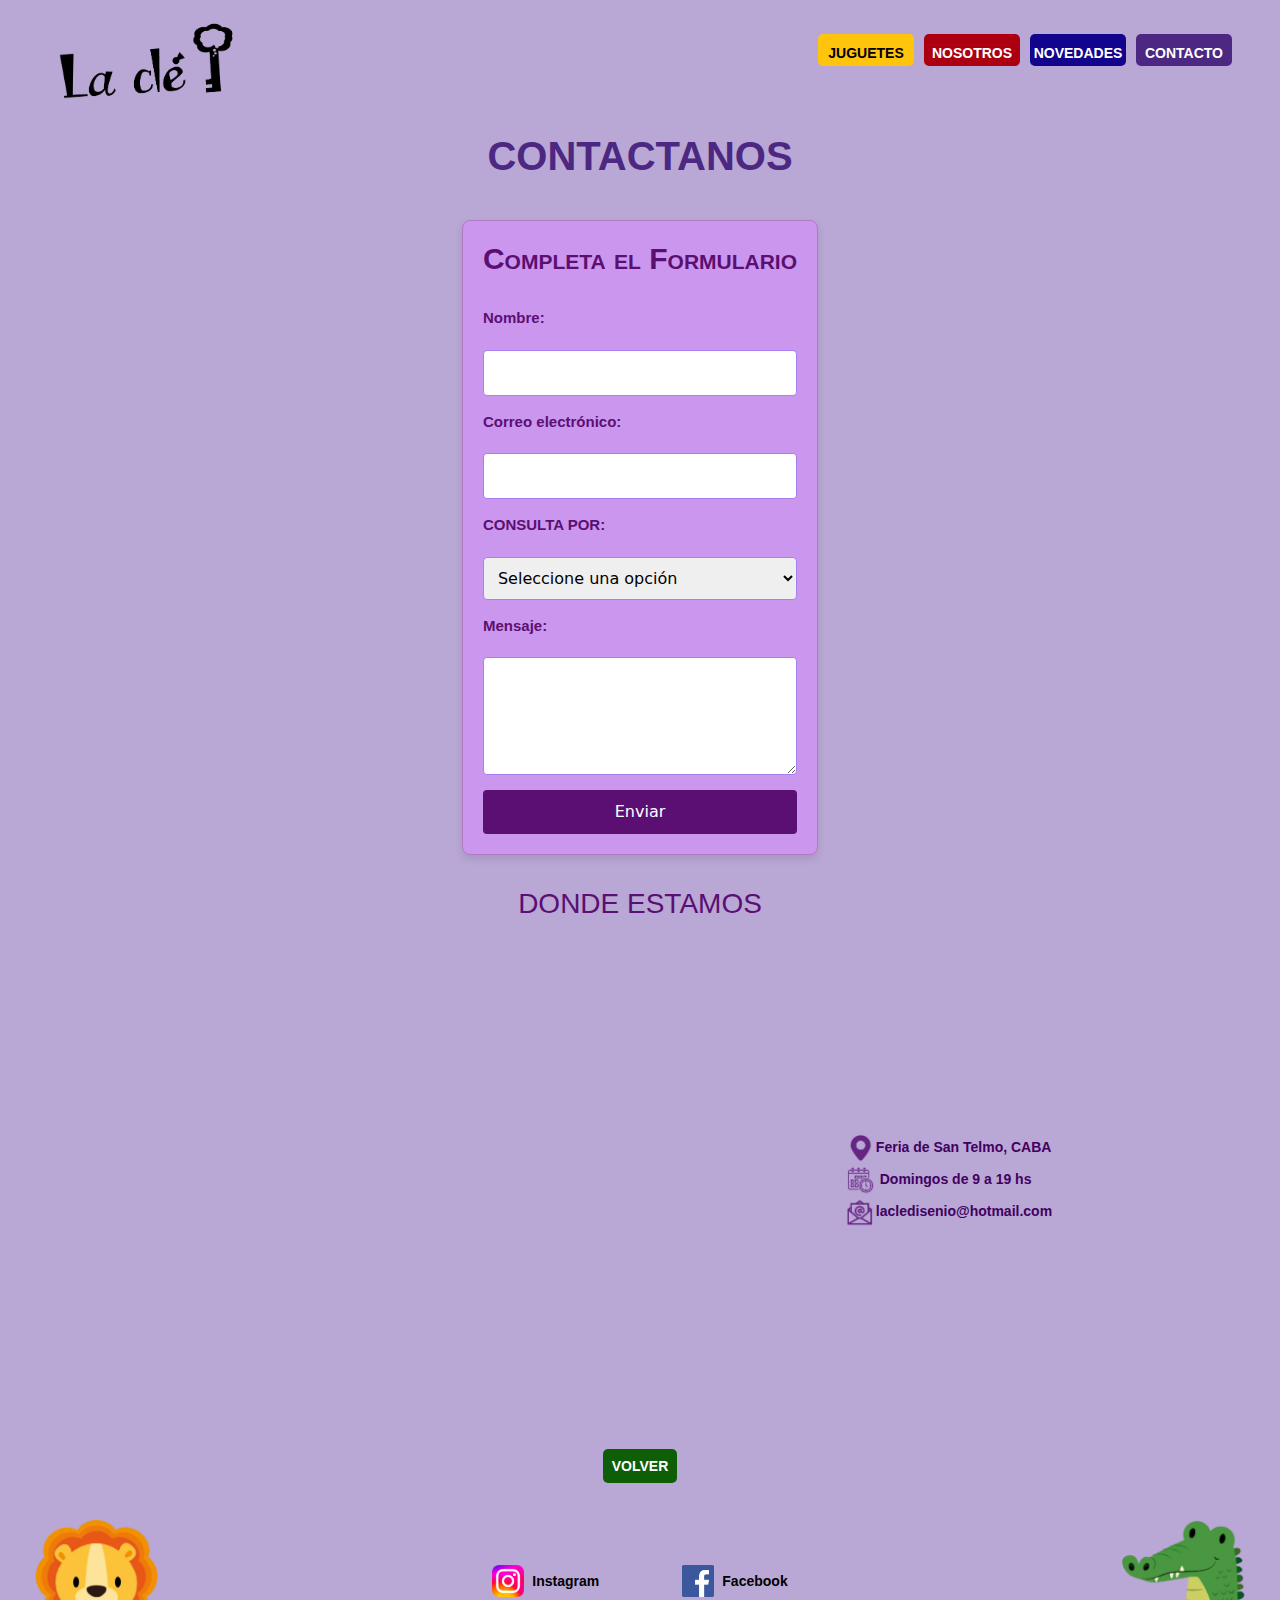
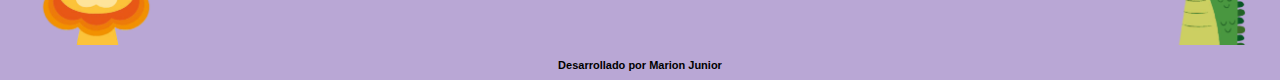
<file: pages/contacto.html>
<!DOCTYPE html>
<html lang="en">
<head>
    <meta charset="UTF-8">
    <meta name="viewport" content="width=device-width, initial-scale=1.0">
    <title>CONTACTANOS</title>
        <link href="https://cdn.jsdelivr.net/npm/bootstrap@5.3.3/dist/css/bootstrap.min.css" rel="stylesheet" integrity="sha384-QWTKZyjpPEjISv5WaRU9OFeRpok6YctnYmDr5pNlyT2bRjXh0JMhjY6hW+ALEwIH" crossorigin="anonymous">

    <link rel="stylesheet" href="../css/styles.css">

</head>
<body class="bodycontacto">
    <header>    
        <section class="header">
        <img class="logoheader" src="../imagenes/logocle.png" alt="Logo cle">
        <nav class="menuheader">
            <a class="botonjuguetes" href="./juguetes.html">JUGUETES</a>
            <a class="botonnosotros" href="./nosotros.html">NOSOTROS</a>
            <a class="botonnovedades" href="./novedades.html">NOVEDADES</a>
            <a class="botoncontacto" href="./contacto.html">CONTACTO</a>
        </nav>
        </section>
    </header>

    <main>
        <section>
            
            <h1 class="titulocontacto">CONTACTANOS</h1>
    
            <div class="container">
                <form class="form">
                    <h2 class="h2form">Completa el Formulario</h2>
                    
                    <label class="label" for="name">Nombre:</label>
                    <input class="input" type="text" id="name" name="name" required>
                    
                    <label class="label" for="email">Correo electrónico:</label>
                    <input class="input" type="email" id="email" name="email" required>
                    
                    <label class="label" for="options">CONSULTA POR:</label>
                    <select class="select" id="options" name="options" required>
                        <option value="" disabled selected>Seleccione una opción</option>
                        <option value="option1">Venta Mayorista</option>
                        <option value="option2">Venta Minorista</option>
                    </select>

                    <label class="label" for="message">Mensaje:</label>
                    <textarea class="textarea" id="message" name="message" rows="4" required></textarea>
                    

                    
                    <button class="button" type="submit">Enviar</button>
                </form>
            </div>
            <div class="subtituloubicacion"><H3>DONDE ESTAMOS</H3></div>

            <div class="containerubicacion">
            <div><iframe class="mapa"  src="https://www.google.com/maps/embed?pb=!1m18!1m12!1m3!1d3283.6963547178148!2d-58.3720913!3d-34.611838999999996!2m3!1f0!2f0!3f0!3m2!1i1024!2i768!4f13.1!3m3!1m2!1s0x95bccad4d1564455%3A0x3fd039851218327d!2sDefensa%20345%2C%20C1065AAE%20Cdad.%20Aut%C3%B3noma%20de%20Buenos%20Aires!5e0!3m2!1ses-419!2sar!4v1721516390740!5m2!1ses-419!2sar" width="600" height="450" style="border:0;" allowfullscreen="" loading="lazy" referrerpolicy="no-referrer-when-downgrade"></iframe></div>
            <div><p class="ubicacionparrafo"><img class="imagenrrss" src="../imagenes/iconoscontacto-02.png" alt="logoubicacion">Feria de San Telmo, CABA <br> <img class="imagenrrss" src="../imagenes/iconoscontacto-03.png" alt="logocalendario"> Domingos de 9 a 19 hs <br> <img class="imagenrrss" src="../imagenes/iconoscontacto_Mesa de trabajo 1.png" alt="logoemail">lacledisenio@hotmail.com</p></div>
            </div>
        
            
            <div class="vermascont2">
                <h4 class="vermas"><a class="volvertxt2" href="../index.html">VOLVER</a></h4>
                </div>  
           
        </section>


    </main>

    <footer>
     
        <div class="footercontainerindex2">
            <img class="imagenfooterjuguetes" src="../imagenes/leon.png" alt="Leon">
            <div class="spacer"></div>
            <div class="spacer"></div>
            <div class="spacer"></div>
            <div class="Instragram"><img class="imagenrrss" src="../imagenes/instagram.png" alt="LogoInstagram"><a class="textorrss" href="https://www.instagram.com/lacle.d">Instagram</a></div>
            <div class="Facebook"><img class="imagenrrss" src="../imagenes/facebook.png" alt="LogoFacebook"><a class="textorrss" href="https://www.facebook.com/lacledisenio/">Facebook</a></div>
            <div class="spacer"></div>
            <div class="spacer"></div>
            <div class="spacer"></div>
            <img class="imagenfooterjuguetes" src="../imagenes/cocodrilo.png" alt="Cocodrilo">
        </div>
              
        <div class="desarrollado2"><h5 class="h5footer"><br>Desarrollado por Marion Junior</h5></div>
   
      </footer>
</header>
<script src="https://cdn.jsdelivr.net/npm/bootstrap@5.3.3/dist/js/bootstrap.bundle.min.js" integrity="sha384-YvpcrYf0tY3lHB60NNkmXc5s9fDVZLESaAA55NDzOxhy9GkcIdslK1eN7N6jIeHz" crossorigin="anonymous"></script>

</body>
</html>
</file>
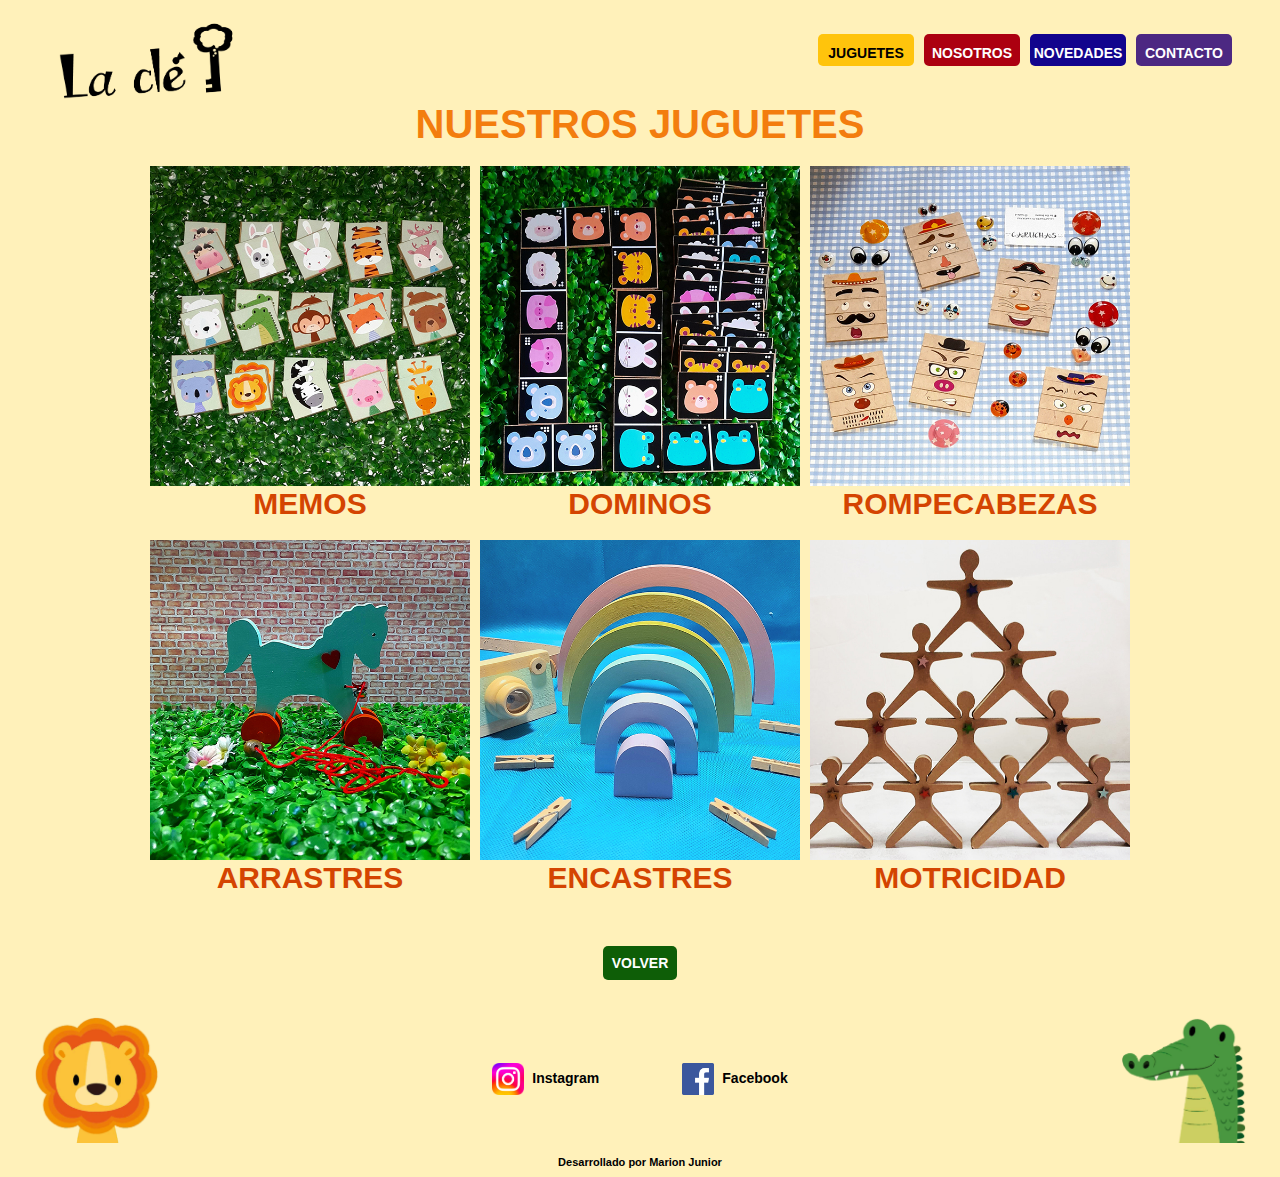
<file: pages/juguetes.html>
<!DOCTYPE html>
<html lang="en">
<head>
    <meta charset="UTF-8">
    <meta name="viewport" content="width=device-width, initial-scale=1.0">
    <title>Nuestros Juguetes</title>
    <link href="https://cdn.jsdelivr.net/npm/bootstrap@5.3.3/dist/css/bootstrap.min.css" rel="stylesheet" integrity="sha384-QWTKZyjpPEjISv5WaRU9OFeRpok6YctnYmDr5pNlyT2bRjXh0JMhjY6hW+ALEwIH" crossorigin="anonymous">

    <link rel="stylesheet" href="../css/styles.css">

</head>
<body class="bodyjuguetes">
    <header>    
        <section class="header">
        <img class="logoheader" src="../imagenes/logocle.png" alt="Logo cle">
        <nav class="menuheader">
            <a class="botonjuguetes" href="./juguetes.html">JUGUETES</a>
            <a class="botonnosotros" href="./nosotros.html">NOSOTROS</a>
            <a class="botonnovedades" href="./novedades.html">NOVEDADES</a>
            <a class="botoncontacto" href="./contacto.html">CONTACTO</a>
        </nav>
        </section>
    </header>
 <main>
  <h1 class="titulojuguetes">NUESTROS JUGUETES</h1>
  <div class="juguetescontainer">
        <div class="juguetesgrilla">
            <section><img class="fotosjuguetes" src="../imagenes/memos.jpg" alt="MEMOS"> <h2 class="titulosjuguetes"> MEMOS </h2>
            </section>
            <section><img class="fotosjuguetes" src="../imagenes/domino.jpg" alt="DOMINOS"> <h2 class="titulosjuguetes"> DOMINOS </h2>
            </section>
            <section><img class="fotosjuguetes" src="../imagenes/rompeinteractivos.jpg" alt="ROMPECABEZAS"> <h2 class="titulosjuguetes"> ROMPECABEZAS </h2>
            </section>
            <section><img class="fotosjuguetes" src="../imagenes/arrastres.jpg" alt="ARRASTRES"> <h2 class="titulosjuguetes"> ARRASTRES </h2>
            </section>
            <section><img class="fotosjuguetes" src="../imagenes/encastres.jpg" alt="ENCASTRES"> <h2 class="titulosjuguetes"> ENCASTRES </h2>
            </section>
            <section><img class="fotosjuguetes" src="../imagenes/motricidad.jpg" alt="MOTRICIDAD"> <h2 class="titulosjuguetes"> MOTRICIDAD </h2>
            </section>
        </div> 
   </div>

   <div class="vermascont2">
    <h4 class="vermas"><a class="volvertxt2" href="../index.html">VOLVER</a></h4>
    </div>

    
 </main>
 <footer>
     
    <div class="footercontainerindex2">
        <img class="imagenfooterjuguetes" src="../imagenes/leon.png" alt="Leon">
        <div class="spacer"></div>
        <div class="spacer"></div>
        <div class="spacer"></div>
        <div class="Instragram"><img class="imagenrrss" src="../imagenes/instagram.png" alt="LogoInstagram"><a class="textorrss" href="https://www.instagram.com/lacle.d">Instagram</a></div>
        <div class="Facebook"><img class="imagenrrss" src="../imagenes/facebook.png" alt="LogoFacebook"><a class="textorrss" href="https://www.facebook.com/lacledisenio/">Facebook</a></div>
        <div class="spacer"></div>
        <div class="spacer"></div>
        <div class="spacer"></div>
        <img class="imagenfooterjuguetes" src="../imagenes/cocodrilo.png" alt="Cocodrilo">
    </div>
          
    <div class="desarrollado2"><h5 class="h5footer"><br>Desarrollado por Marion Junior</h5></div>

 </footer>
 
    <script src="https://cdn.jsdelivr.net/npm/bootstrap@5.3.3/dist/js/bootstrap.bundle.min.js" integrity="sha384-YvpcrYf0tY3lHB60NNkmXc5s9fDVZLESaAA55NDzOxhy9GkcIdslK1eN7N6jIeHz" crossorigin="anonymous"></script>
     


</body>
</html>
</file>
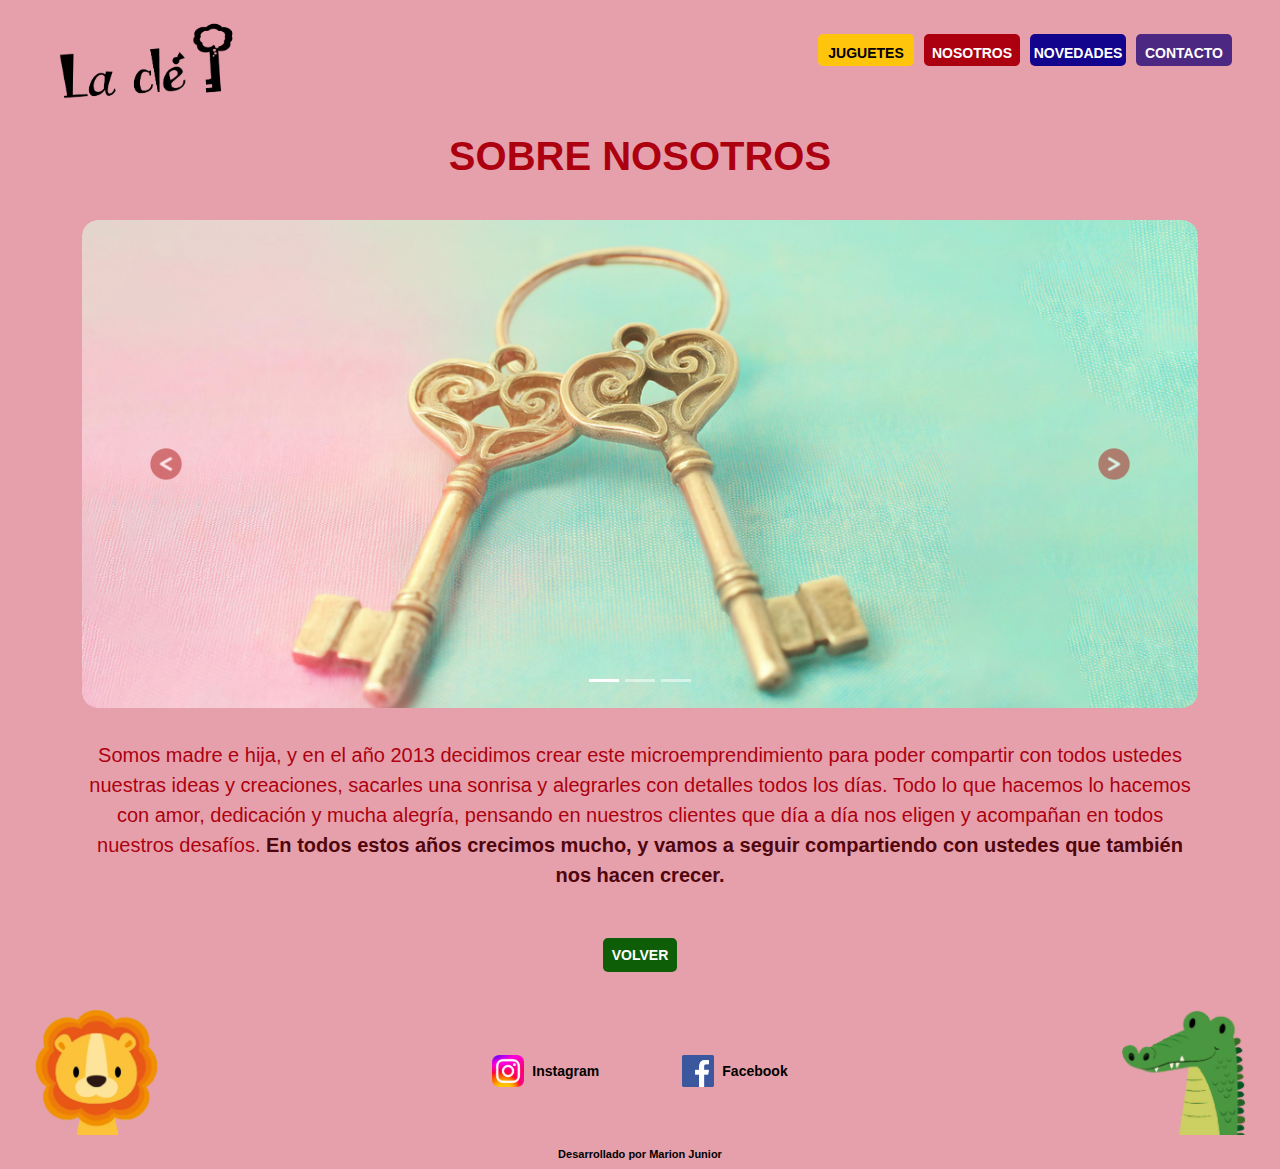
<file: pages/nosotros.html>
<!DOCTYPE html>
<html lang="en">
<head>
    <meta charset="UTF-8">
    <meta name="viewport" content="width=device-width, initial-scale=1.0">
    <title>SOBRE NOSOTROS</title>
    <link href="https://cdn.jsdelivr.net/npm/bootstrap@5.3.3/dist/css/bootstrap.min.css" rel="stylesheet" integrity="sha384-QWTKZyjpPEjISv5WaRU9OFeRpok6YctnYmDr5pNlyT2bRjXh0JMhjY6hW+ALEwIH" crossorigin="anonymous">

    <link rel="stylesheet" href="../css/styles.css">

</head>
<body class="bodynosotros">
    <header>    
        <section class="header">
        <img class="logoheader" src="../imagenes/logocle.png" alt="Logo cle">
        <nav class="menuheader">
            <a class="botonjuguetes" href="./juguetes.html">JUGUETES</a>
            <a class="botonnosotros" href="./nosotros.html">NOSOTROS</a>
            <a class="botonnovedades" href="./novedades.html">NOVEDADES</a>
            <a class="botoncontacto" href="./contacto.html">CONTACTO</a>
        </nav>
        </section>
    </header>

        <main>
        <section>
         <h1 class="titulonosotros">SOBRE NOSOTROS</h1>
         
         <div class="container text-center">
            <div class="row row-cols-1">
              <div class="col">
                <div id="carouselExampleIndicators" class="carousel slide">
                    <div class="carousel-indicators">
                      <button type="button" data-bs-target="#carouselExampleIndicators" data-bs-slide-to="0" class="active" aria-current="true" aria-label="Slide 1"></button>
                      <button type="button" data-bs-target="#carouselExampleIndicators" data-bs-slide-to="1" aria-label="Slide 2"></button>
                      <button type="button" data-bs-target="#carouselExampleIndicators" data-bs-slide-to="2" aria-label="Slide 3"></button>
                    </div>
                    <div class="carousel-inner">
                      <div class="carousel-item active">
                        <img src="../imagenes/llavesok.jpg" class="d-block w-100" alt="llaves">
                      </div>
                      <div class="carousel-item">
                        <img src="../imagenes/conjuntodejuguetes.jpg" class="d-block w-100" alt="conjunto de juguetes">
                      </div>
                      <div class="carousel-item">
                        <img src="../imagenes/piecitas.jpg" class="d-block w-100" alt="piezas de juguetes">
                      </div>
                    </div>
                    <button class="carousel-control-prev" type="button" data-bs-target="#carouselExampleIndicators" data-bs-slide="prev">
                      <span class="carousel-control-prev-icon" aria-hidden="true"><img class="imagenrrss" src="../imagenes/prev.png" alt="boton previo"></span>
                      <span class="visually-hidden">Previous</span>
                    </button>
                    <button class="carousel-control-next" type="button" data-bs-target="#carouselExampleIndicators" data-bs-slide="next"> 
                      <span class="carousel-control-next-icon" aria-hidden="true"> <img class="imagenrrss" src="../imagenes/next.png" alt="boton next"></span>
                      <span class="visually-hidden">Next</span>
                    </button>
                  </div>
              </div>
              <div class="col"><p class="parrafonosotros">Somos madre e hija, y en el año 2013 decidimos crear este microemprendimiento para poder compartir con todos ustedes nuestras ideas y creaciones, sacarles una sonrisa y alegrarles con detalles todos los días. Todo lo que hacemos lo hacemos con amor, dedicación y mucha alegría, pensando en nuestros clientes que día a día nos eligen y acompañan en todos nuestros desafíos. <span class="ultimafrase">En todos estos años crecimos mucho, y vamos a seguir compartiendo con ustedes que también nos hacen crecer.</span></p></div>

            </div>
          </div>
          <div class="vermascont2">
            <h4 class="vermas"><a class="volvertxt2" href="../index.html">VOLVER</a></h4>
            </div>

        </section> 
        </main>
        <footer>
     
            <div class="footercontainerindex2">
                <img class="imagenfooterjuguetes" src="../imagenes/leon.png" alt="Leon">
                <div class="spacer"></div>
                <div class="spacer"></div>
                <div class="spacer"></div>
                <div class="Instragram"><img class="imagenrrss" src="../imagenes/instagram.png" alt="LogoInstagram"><a class="textorrss" href="https://www.instagram.com/lacle.d">Instagram</a></div>
                <div class="Facebook"><img class="imagenrrss" src="../imagenes/facebook.png" alt="LogoFacebook"><a class="textorrss" href="https://www.facebook.com/lacledisenio/">Facebook</a></div>
                <div class="spacer"></div>
                <div class="spacer"></div>
                <div class="spacer"></div>
                <img class="imagenfooterjuguetes" src="../imagenes/cocodrilo.png" alt="Cocodrilo">
            </div>
                  
            <div class="desarrollado2"><h5 class="h5footer"><br>Desarrollado por Marion Junior</h5></div>
       
          </footer>
        
<script src="https://cdn.jsdelivr.net/npm/bootstrap@5.3.3/dist/js/bootstrap.bundle.min.js" integrity="sha384-YvpcrYf0tY3lHB60NNkmXc5s9fDVZLESaAA55NDzOxhy9GkcIdslK1eN7N6jIeHz" crossorigin="anonymous"></script>
       
        
</body>
</html>
</file>
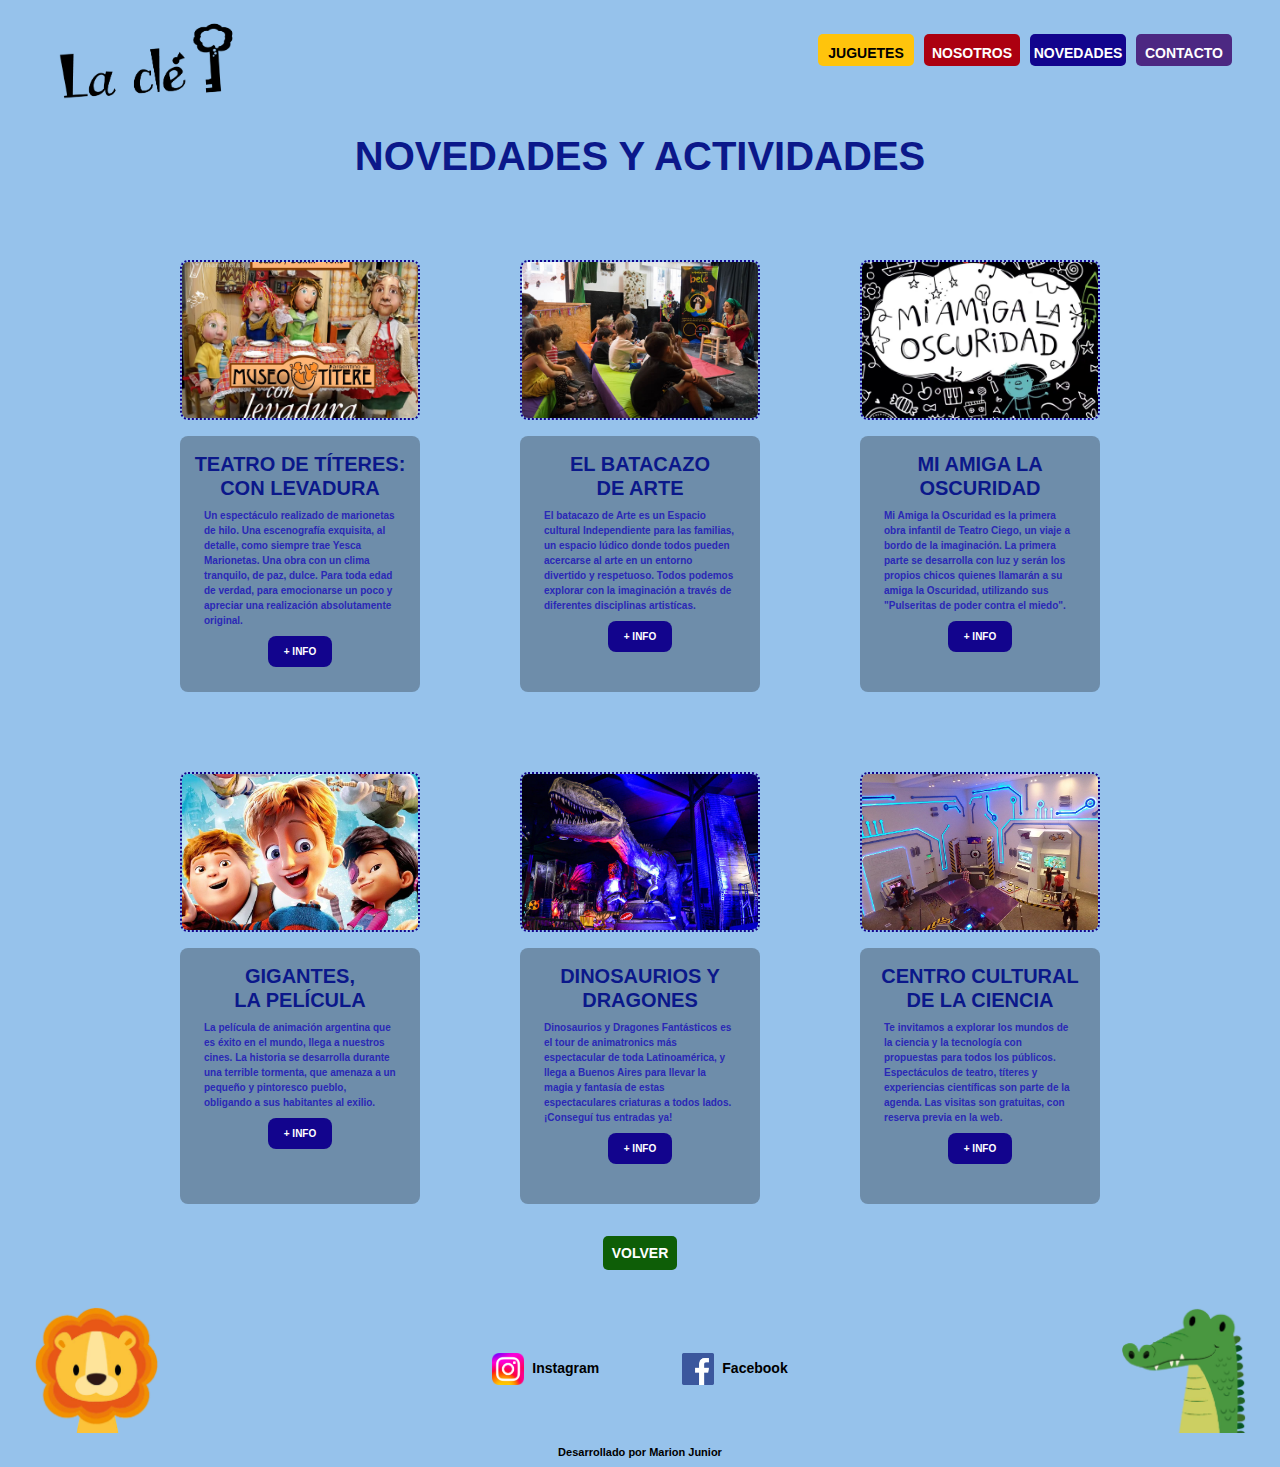
<file: pages/novedades.html>
<!DOCTYPE html>
<html lang="en">
<head>
    <meta charset="UTF-8">
    <meta name="viewport" content="width=device-width, initial-scale=1.0">
    <title>NOVEDADES</title>
    <link href="https://cdn.jsdelivr.net/npm/bootstrap@5.3.3/dist/css/bootstrap.min.css" rel="stylesheet" integrity="sha384-QWTKZyjpPEjISv5WaRU9OFeRpok6YctnYmDr5pNlyT2bRjXh0JMhjY6hW+ALEwIH" crossorigin="anonymous">
    <link rel="stylesheet" href="../css/styles.css">

</head>
<body class="bodynovedades">
    <header>    
        <section class="header">
        <img class="logoheader" src="../imagenes/logocle.png" alt="Logo cle">
        <nav class="menuheader">
            <a class="botonjuguetes" href="./juguetes.html">JUGUETES</a>
            <a class="botonnosotros" href="./nosotros.html">NOSOTROS</a>
            <a class="botonnovedades" href="./novedades.html">NOVEDADES</a>
            <a class="botoncontacto" href="./contacto.html">CONTACTO</a>
        </nav>
        </section>
    </header>

        <main>
       
           <h1 class="titulonovedades">NOVEDADES Y ACTIVIDADES</h1>
           <section class="linkcontainer">
             <article class="articlenovedades">
                <img class="imagenlink" src="../imagenes/imglink1.jpg" alt="conlevadura"><div class="contenedortituloparrafo"><h2 class="subtitulolink">TEATRO DE TÍTERES: <br> CON LEVADURA</h2> <p class="parrafolink">Un espectáculo realizado de marionetas de hilo. Una escenografía exquisita, al detalle, como siempre trae Yesca Marionetas. Una obra con un clima tranquilo, de paz, dulce. Para toda edad de verdad, para emocionarse un poco y apreciar una realización absolutamente original.</p> <div class="contenedorbtn"><button class="btnlink"  onclick="window.open('https://publico.alternativateatral.com/obra35234-con-levadura', '_blank');">+ INFO</button></div></div>
             </article>
             <article class="articlenovedades">
                <img class="imagenlink" src="../imagenes/imglink2.jpg" alt="batacazoarte"><div class="contenedortituloparrafo"><h2 class="subtitulolink">EL BATACAZO <br> DE ARTE</h2> <p class="parrafolink">El batacazo de Arte es un Espacio cultural Independiente para las familias, un espacio lúdico donde todos pueden acercarse al arte en un entorno divertido y respetuoso. Todos podemos explorar con la imaginación a través de diferentes disciplinas artistícas.</p> <div class="contenedorbtn"><button class="btnlink" onclick="window.open('https://linktr.ee/batacazodearte', '_blank');">+ INFO</button></div></div>
             </article>
             <article class="articlenovedades">
                <img class="imagenlink" src="../imagenes/imglink3.jpg" alt="amigaoscuridad"><div class="contenedortituloparrafo"><h2 class="subtitulolink">MI AMIGA LA OSCURIDAD</h2> <p class="parrafolink">Mi Amiga la Oscuridad es la primera obra infantil de Teatro Ciego, un viaje a bordo de la imaginación. La primera parte se desarrolla con luz y serán los propios chicos quienes llamarán a su amiga la Oscuridad, utilizando sus "Pulseritas de poder contra el miedo".</p> <div class="contenedorbtn"><button class="btnlink" onclick="window.open('https://teatrociego.boleteria.online/entradas-infantil/mi-amiga-la-oscuridad-en-teatro-ciego-palermo', '_blank');">+ INFO</button></div></div>
             </article>
             <article class="articlenovedades">
                <img class="imagenlink" src="../imagenes/imglink4.jpeg" alt="gigantespelicula"><div class="contenedortituloparrafo"><h2 class="subtitulolink">GIGANTES, <br> LA PELÍCULA</h2> <p class="parrafolink">La película de animación argentina que es éxito en el mundo, llega a nuestros cines. La historia se desarrolla durante una terrible tormenta, que amenaza a un pequeño y pintoresco pueblo, obligando a sus habitantes al exilio.</p> <div class="contenedorbtn"><button class="btnlink" onclick="window.open('https://www.instagram.com/gigantes.lapelicula/p/C-acq_5xikm/', '_blank');">+ INFO</button></div></div>
             </article>
             <article class="articlenovedades">
                <img class="imagenlink" src="../imagenes/imglink5.jpeg" alt="dinosauriosydragones"><div class="contenedortituloparrafo"><h2 class="subtitulolink">DINOSAURIOS Y <br> DRAGONES </h2> <p class="parrafolink">Dinosaurios y Dragones Fantásticos es el tour de animatronics más espectacular de toda Latinoamérica, y llega a Buenos Aires  para llevar la magia y fantasía de estas espectaculares criaturas a todos lados. ¡Conseguí tus entradas ya!</p> <div class="contenedorbtn"><button class="btnlink" onclick="window.open('https://feverup.com/m/176650?srsltid=AfmBOor1lg2UBEGzlDd02FGXRVk8lxFYAZt9A3qltlAmcq8EpPCUtyCv', '_blank');">+ INFO</button></div></div>
             </article>
             <article class="articlenovedades">
                <img class="imagenlink" src="../imagenes/imglink6.jpg" alt="ccdelaciencia"><div class="contenedortituloparrafo"><h2 class="subtitulolink">CENTRO CULTURAL <br> DE LA CIENCIA</h2> <p class="parrafolink">Te invitamos a explorar los mundos de la ciencia y la tecnología con propuestas para todos los públicos. Espectáculos de teatro, títeres y experiencias científicas son parte de la agenda. Las visitas son gratuitas, con reserva previa en la web.</p> <div class="contenedorbtn"><button class="btnlink" onclick="window.open('https://c3.jefatura.gob.ar/', '_blank');">+ INFO</button></div></div>
             </article>

            

        </section> 
        <div class="vermascont2">
         <h4 class="vermas"><a class="volvertxt2" href="../index.html">VOLVER</a></h4>
         </div>  
      </main>

        

     
     <footer>
     
     <div class="footercontainerindex2">
         <img class="imagenfooterjuguetes" src="../imagenes/leon.png" alt="Leon">
         <div class="spacer"></div>
         <div class="spacer"></div>
         <div class="spacer"></div>
         <div class="Instragram"><img class="imagenrrss" src="../imagenes/instagram.png" alt="LogoInstagram"><a class="textorrss" href="https://www.instagram.com/lacle.d">Instagram</a></div>
         <div class="Facebook"><img class="imagenrrss" src="../imagenes/facebook.png" alt="LogoFacebook"><a class="textorrss" href="https://www.facebook.com/lacledisenio/">Facebook</a></div>
         <div class="spacer"></div>
         <div class="spacer"></div>
         <div class="spacer"></div>
         <img class="imagenfooterjuguetes" src="../imagenes/cocodrilo.png" alt="Cocodrilo">
     </div>
           
     <div class="desarrollado2"><h5 class="h5footer"><br>Desarrollado por Marion Junior</h5></div>

   </footer>

    <script src="https://cdn.jsdelivr.net/npm/bootstrap@5.3.3/dist/js/bootstrap.bundle.min.js" integrity="sha384-YvpcrYf0tY3lHB60NNkmXc5s9fDVZLESaAA55NDzOxhy9GkcIdslK1eN7N6jIeHz" crossorigin="anonymous"></script>

</body>
</html>
</file>
<file: css/styles.css>
* {
 scroll-behavior: smooth;
}

.bodyindex {
    background-color: #95ceac;
}

a {
    text-decoration: none;
}

.header {
    display: flex;
    align-items: center;
    justify-content: space-between;
    margin-right: 3rem;
    margin-left: 3rem;
}


.logoheader {
    width: 200px;
    height: 100px;
    position: relative;
    top: 10px;
    bottom: 30px;

}

.menuheader {
    display: flex;
    flex-wrap: wrap;
    cursor: pointer;
    justify-content: center;
    align-self: center;
    gap: 10px;

}

.botonjuguetes {
    background-color:#ffc40c;
    width: 6rem;
    height: 2rem;
    font-family: "Quicksand", sans-serif;
    font-weight: 600;
    font-size: 14px;
    text-align: center;
    color: #000000;
    padding-top: 9px;
    border-radius: 5px;

}

.botonjuguetes:hover {
        background-color:#fff1ba;
}

.botonnosotros {
    background-color:#ac0010;
    width: 6rem;
    height: 2rem;
    font-family: "Quicksand", sans-serif;
    font-weight: 600;
    font-size: 14px;
    text-align: center;
    color: #FFFFFF;
    padding-top: 9px;
    border-radius: 5px;
}
.botonnosotros:hover {
    background-color:#e6a0ab;;
}

.botonnovedades {
    background-color:#12048d;
    width: 6rem;
    height: 2rem;
    font-family: "Quicksand", sans-serif;
    font-weight: 600;
    font-size: 14px;
    text-align: center;
    color: #FFFFFF;
    padding-top: 9px;
    border-radius: 5px;
}
.botonnovedades:hover {
    background-color:#96c2eb;
}

.botoncontacto {
    background-color:#4c2882;
    width: 6rem;
    height: 2rem;
    font-family: "Quicksand", sans-serif;
    font-weight: 600;
    font-size: 14px;
    text-align: center;
    color: #FFFFFF;
    padding-top: 9px;
    border-radius: 5px;
}
.botoncontacto:hover {
    background-color:#b9a7d5;
}
.tituloindex {
    font-family: "Quicksand", sans-serif;
    font-optical-sizing: auto;
    font-weight: 900;
    font-size: 40px;
    text-align: center;
    color: #073820;
    margin-top: 2rem;
}

.botonseguinos {
    position: relative;
    top: 1rem;
    bottom: 1rem;
    background-color:#ffffff;
    width: 16rem;
    height: 2rem;
    font-family: "Quicksand", sans-serif;
    font-weight: 600;
    font-size: 15px;
    text-align: center;
    color: #f37d0e;
    padding-top: 8px;
    padding-right: 5px;
    padding-left: 5px;
    padding-bottom: 10px;
    border-radius: 5px;
    
}

.redestexto {
    color: #f37d0e;
}

.botonseguinosflex {
    display: flex;
    justify-content: center;
}

.presentacioncle{
    display: flex;
    flex-wrap: wrap;
    justify-content: center;
    align-items: center;
    position: relative;
    top: 2rem;
    gap: 5rem;
}

.imgsidebar {
    width: 10rem;
    border-radius: 1rem;
}
.parrafojugarindex {
    font-family: "Quicksand", sans-serif;
    font-optical-sizing: auto;
    font-weight: 600;
    font-size: 20px;
    color: #106f40;
    text-align: justify;
    width: 25rem;
    }

.jugar {
    font-family: "Quicksand", sans-serif;
    font-optical-sizing: auto;
    font-style: italic;
    color: #106f40;
}

.palabrasdestacadas {
    font-family: "Quicksand", sans-serif;
    font-optical-sizing: auto;
    font-weight: 700;
    color: #0f4429;
}

.videocle {
    border: 3px solid #246633;
    border-radius: 5px;
    width: 30rem;
}

.subtituloindex {
    font-family: "Quicksand", sans-serif;
    font-optical-sizing: auto;
    font-weight: 800;
    font-size: 30px;
position: relative;
top: 5rem;
    text-align: center;
    color: #073820;
}

.bannerjuguetes {
    display: flex;
    justify-content: center;
    position: relative;
    top: 6rem;

    flex-wrap: wrap;
}
.categoriasbannerjuguetes {
    font-family: "Quicksand", sans-serif;
    font-optical-sizing:auto;
    font-weight: 600;
    font-size: 25px;
    text-align: center;
    color: #ffffff;
    background-image: url(../imagenes/fondojuguetesindex.jpg);
    background-repeat: no-repeat;
    background-position: center;
    width: 40rem;
    padding: 1rem;
    border-radius: 1rem;
}

.categoriasbannerjuguetes:hover {
    box-shadow: 0 4px 8px rgba(0, 0, 0, 0.3);
}

.vermascont {
    display: flex;
    justify-content: center;
    position: relative;
    top:8rem;
}

.vermascont2 {
    display: flex;
    justify-content: center;
    position: relative;
    top:2rem;
}
.vermastxt {
    background-color:#ffc40c;
    width: 10rem;
    height: 2rem;
    font-family: "Quicksand", sans-serif;
    font-weight: 600;
    font-size: 12px;
    text-align: center;
    color: #000000;
    padding:9px;
    border-radius: 5px;
}

.vermastxt:hover {
    background-color: #fff1ba;
}


.bodycontacto {
    background-color: #b9a7d5;
}

.bodynosotros {
    background-color: #e6a0ab;
}

.bodynovedades {
    background-color: #96c2eb;
}

.bodyjuguetes {
    background-color: #fff1ba;
}


.footercontainerindex {
    display: flex;
    justify-content: space-between;
    align-items: center;
    padding: 2rem;
    position: relative;
    top: 10rem;
    flex-wrap: wrap;
}

.footercontainerindex2 {
    display: flex;
    justify-content: space-between;
    align-items: center;
    padding: 2rem;
    position: relative;
    top: 2rem;
    flex-wrap: wrap;
}
.redescontainer {
    display: flex;
    justify-content: space-between;
    gap: 2rem;
}

.desarrollado {
    display: flex;
    justify-content: center;
    align-items: center;
    position: relative;
    top: 10rem;
}

.desarrollado2 {
    display: flex;
    justify-content: center;
    align-items: center;

}

.h5footer {
    font-family: "Quicksand", sans-serif;
    font-weight: 600;
    font-size: 11px;
    color: #000000;   
}

.titulojuguetes {
    color: #f37d0e;
    font-family: "Quicksand", sans-serif;
    font-optical-sizing: auto;
    font-weight: 900;
    font-size: 40px;
    text-align: center;

}
.botonvolvercont {
    display: flex;
    justify-content: center;
    align-self: center;
    position: relative;

}

.botonvolver {
    background-color:#0e5e07;
    width: 10rem;
    height: 2rem;
    font-family: "Quicksand", sans-serif;
    font-weight: 600;
    font-size: 14px;
    text-align: center;
    color: #ffffff;
    padding:9px;
    border-radius: 5px;
}

.botonvolver:hover {
    background-color:#95ceac;
}

.fotosjuguetes {
    width: 100%;
    justify-self: center;
    
}

.titulosjuguetes {
    font-family: "Quicksand", sans-serif;
    font-weight: 600;
    font-size: 30px;
    color: #d44401;
    text-align: center;

}

.juguetescontainer {
    display: flex;
    justify-content: center;
    
    margin: 0 auto;

    max-width: 1000px;

}
.juguetesgrilla {
    display: grid;
    grid-template-columns: repeat(3,1fr);

    grid-gap: 10px;
    padding: 10px;

}





.imagenfooterjuguetes {
    width: 8rem;
    height: 8rem;
}

.imagenrrss {
    width: 2rem;
    height: 2rem;
}

.textorrss {
    font-family: "Quicksand", sans-serif;
    font-weight: 600;
    font-size: 14px;
    color: #000000;
    padding-left: 0.5rem;
}

.Instagram {
    margin:0 10px;
}


.titulonovedades {
    color: #0b188a;
    font-family: "Quicksand", sans-serif;
    font-optical-sizing: auto;
    font-weight: 900;
    font-size: 40px;
    text-align: center; 
    margin-top: 2rem;
}

.linkcontainer {
    display: flex;
    align-items: center;
    justify-content: space-evenly;
    gap: 5rem;
    flex-wrap: wrap;
    margin-left: 10rem;
    margin-right: 10rem;
    margin-top: 5rem;
}

.imagenlink {
    width: 15rem;
    height: 10rem;
    object-fit: cover;
    border-radius: 0.5rem;
    border: 2px dotted #12048d;
    border-style: 1rem;
}
.contenedortituloparrafo {
    background-color: #6e8daa;
    width: 15rem;
    height: 16rem;
    border-radius: 0.5rem;
}
.subtitulolink {
    font-family: "Quicksand", sans-serif;
    font-weight: 600;
    font-size: 20px;
    color: #0b188a;
    text-align: center;
    padding-top: 1rem;
    margin-top: 1rem;
}

.parrafolink {
    font-family: "Quicksand", sans-serif;
    font-optical-sizing: auto;
    font-weight: 600;
    font-size: 10px;
    color: #2a28b6; 
    margin: 0 auto;
    text-align: justify-all;
    width: 12rem;
}

.contenedorbtn {
    display: flex;
    justify-content: center;
}

.btnlink {
    border: none;
    border-radius: 0.5rem;
    background-color: #12048d;
    color: #FFFFFF;
    font-family: "Quicksand", sans-serif;
    font-weight: 600;
    font-size: 10px;
    text-align: center;
    padding: 0.5rem;
    width: 4rem;
    margin-top: 0.5rem;

}

.volvertxt2 {
    background-color:#0e5e07;
    width: 10rem;
    height: 2rem;
    font-family: "Quicksand", sans-serif;
    font-weight: 600;
    font-size: 14px;
    text-align: center;
    color: #ffffff;
    padding:9px;
    border-radius: 5px;
}

.volvertxt2:hover {
    background-color:#95ceac;
}

.titulonosotros {
    color: #ac0010;
    font-family: "Quicksand", sans-serif;
    font-optical-sizing: auto;
    font-weight: 900;
    font-size: 40px;
    text-align: center; 
    margin-top: 2rem;
    padding-bottom: 2rem;
}

.carousel {
    border-radius: 1rem; 
    overflow: hidden; 
}

.carousel-item img {
    border-radius: 1rem; 
    width: 100%; 
    height: auto; 
}

.parrafonosotros {
    font-family: "Quicksand", sans-serif;
    font-optical-sizing: auto;
    font-weight: 500;
    font-size: 20px;
    color: #ac0010;
    margin-top: 2rem;
    text-align: center;

}

.ultimafrase {
    font-family: "Quicksand", sans-serif;
    font-optical-sizing: auto;
    font-weight: 900;
    font-size: 20px;
    color: #50050c;
}

.titulocontacto {
    color: #4c2882;
    font-family: "Quicksand", sans-serif;
    font-optical-sizing: auto;
    font-weight: 900;
    font-size: 40px;
    text-align: center; 
    margin-top: 2rem;
    padding-bottom: 2rem;
}

.subtitulocontacto {
    font-family: "Quicksand", sans-serif;
    font-optical-sizing: auto;
    font-weight: 800;
    font-size: 30px;
    text-align: center;
    color: #33005e;
}

.container {
    display: flex;
    align-items: center;
    justify-content: center;
    width: 100%;
    flex: 1; /* Para que el contenedor ocupe el espacio disponible entre el header y el footer */
}

.form {
    display: flex;
    flex-direction: column;
    gap: 15px;
    padding: 20px;
    border: 1px solid #b27ac4;
    border-radius: 8px;
    background-color: #cb96ee;
    box-shadow: 0 4px 8px rgba(0, 0, 0, 0.1);
}

.h2form {
    font-family: "Quicksand", sans-serif;
    font-optical-sizing: auto;
    font-weight: 800;
    font-variant: small-caps;
    font-size: 30px;
    margin: 0 0 15px;
    color: #5b0f72;;
}


.label {
    margin-bottom: 5px;
    font-family: "Quicksand", sans-serif;
    font-optical-sizing: auto;
    font-weight: 800;
    font-size: 15px;
    color: #5b0f72;;
}

.input, .textarea, .select {
    width: 100%;
    padding: 10px;
    border: 1px solid #a77ff1;
    border-radius: 4px;
}

.button {
    padding: 10px;
    border: none;
    border-radius: 4px;
    background-color: #5b0f72;
    color: white;
    cursor: pointer;
}

button:hover {
    background-color: #972eee;
}
.subtituloubicacion {
    display: flex;
    justify-content: center;
    align-items: center;
    font-family: "Quicksand", sans-serif;
    font-optical-sizing: auto;
    font-weight: 800;
    font-variant: small-caps;
    font-size: 20px;
    margin: 0 0 15px;
    color: #5b0f72;
    padding-top: 2rem;
    padding-bottom: 1rem;
}
.containerubicacion {
    display: flex;
    justify-content: center;
    align-items: center;
    flex-wrap: wrap;
}

.mapa {
    border-radius: 1rem;
}

.ubicacionparrafo {
    font-family: "Quicksand", sans-serif;
    font-optical-sizing: auto;
    font-weight: 600;
    font-size: 14px;
    color: #420061; 
    padding-left: 1rem;
}


@media only screen and (max-width: 600px) {
   
    .juguetesgrilla {
        grid-template-columns: 1fr;
    }

    .footercontainerjuguetes {
        justify-content: center;
        flex-direction: column;
    }
    .footercontainerindex {
        justify-content: center;
        flex-direction: column;
    }

    .footercontainerindex2 {
        justify-content: center;
        flex-direction: column;
    }

    .linkcontainer {
        margin: 0 auto;
    }

    .redescontainer {
        justify-content: center;
        flex-direction: column;
        
    }
}

@media only screen and (min-width: 601px) and (max-width: 800px) {
    .juguetesgrilla {
        grid-template-columns: repeat(2,1fr);
    }


    
    .footercontainerindex {
        justify-content: center;
        flex-direction: column;
    }

    .footercontainerindex2 {
        justify-content: center;
        flex-direction: column;
    }


}
</file>
